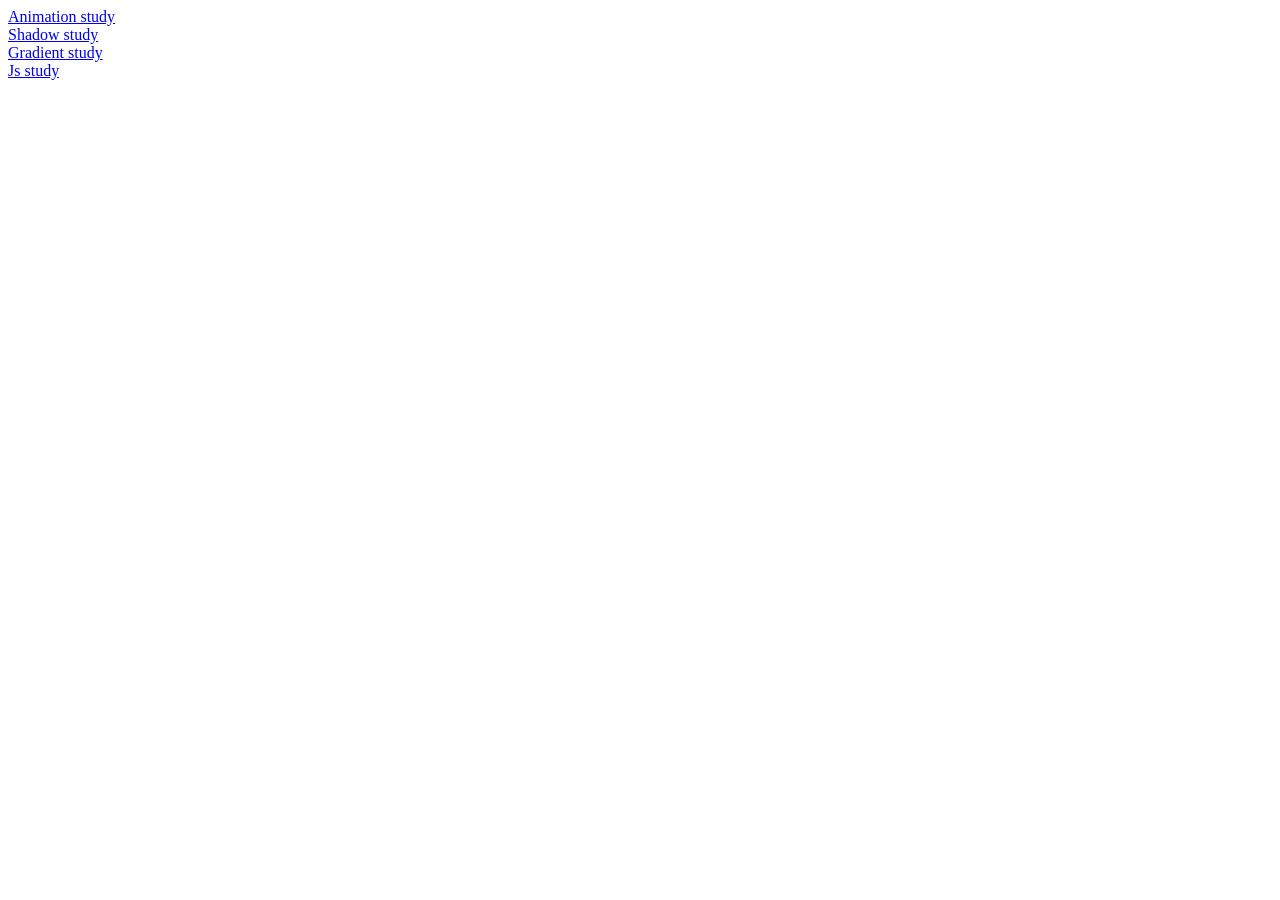
<file: index.html>
<html lang="en">

<head>
    <meta charset="UTF-8">
    <meta name="viewport" content="width=device-width, initial-scale=1.0">
    <link rel="stylesheet" href="./assets/styles/style.css">
    <title>Document</title>
</head>

<body>
    <main>
        <a href="./features/animation-study.html">Animation study</a>
        <a href="./features/shadow-study.html">Shadow study</a>
        <a href="./features/gradient-study.html">Gradient study</a>
        <a href="./features/js-study.html">Js study</a>
    </main>
</body>

</html>
</file>
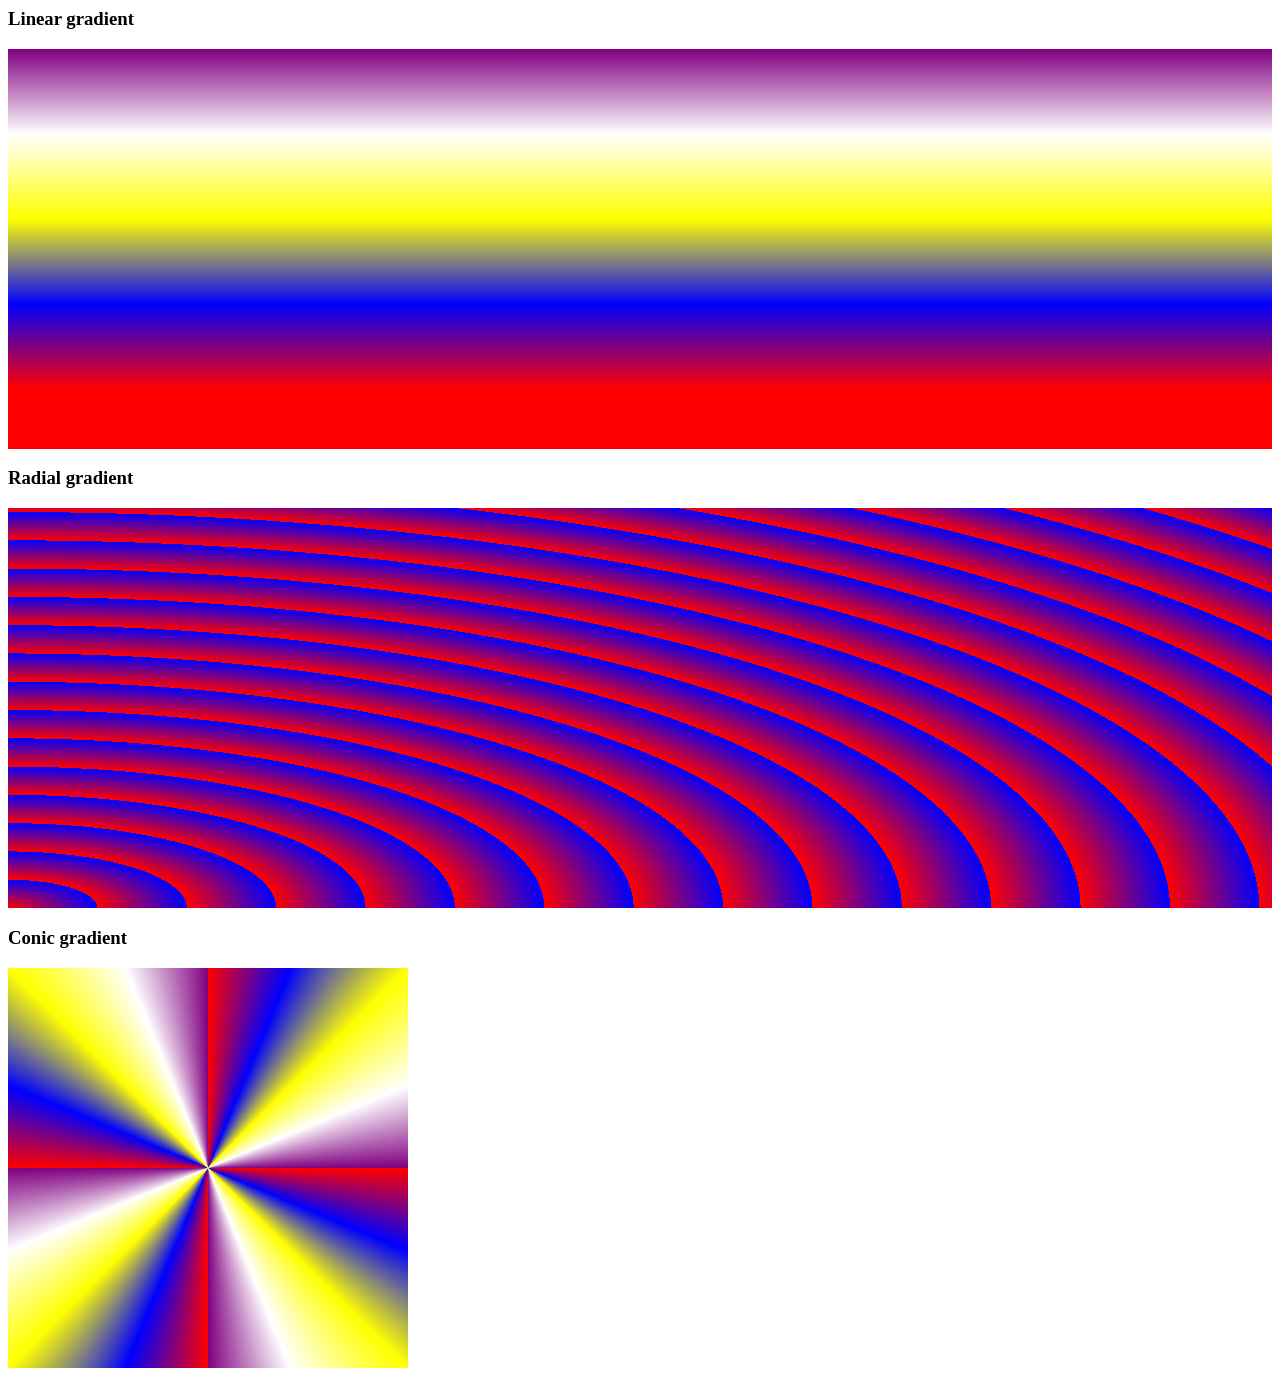
<file: features/gradient-study.html>
<html lang="en">

<head>
    <meta charset="UTF-8">
    <meta name="viewport" content="width=device-width, initial-scale=1.0">
    <link rel="stylesheet" href="../assets/styles/gradient.css">
    <title>Document</title>
</head>

<body>
    <h3>Linear gradient</h3>
    <div id="linear-gradient"></div>
    <h3>Radial gradient</h3>
    <div id="radial-gradient"></div>
    <h3>Conic gradient</h3>
    <div id="conic-gradient"></div>
</body>

</html>
</file>
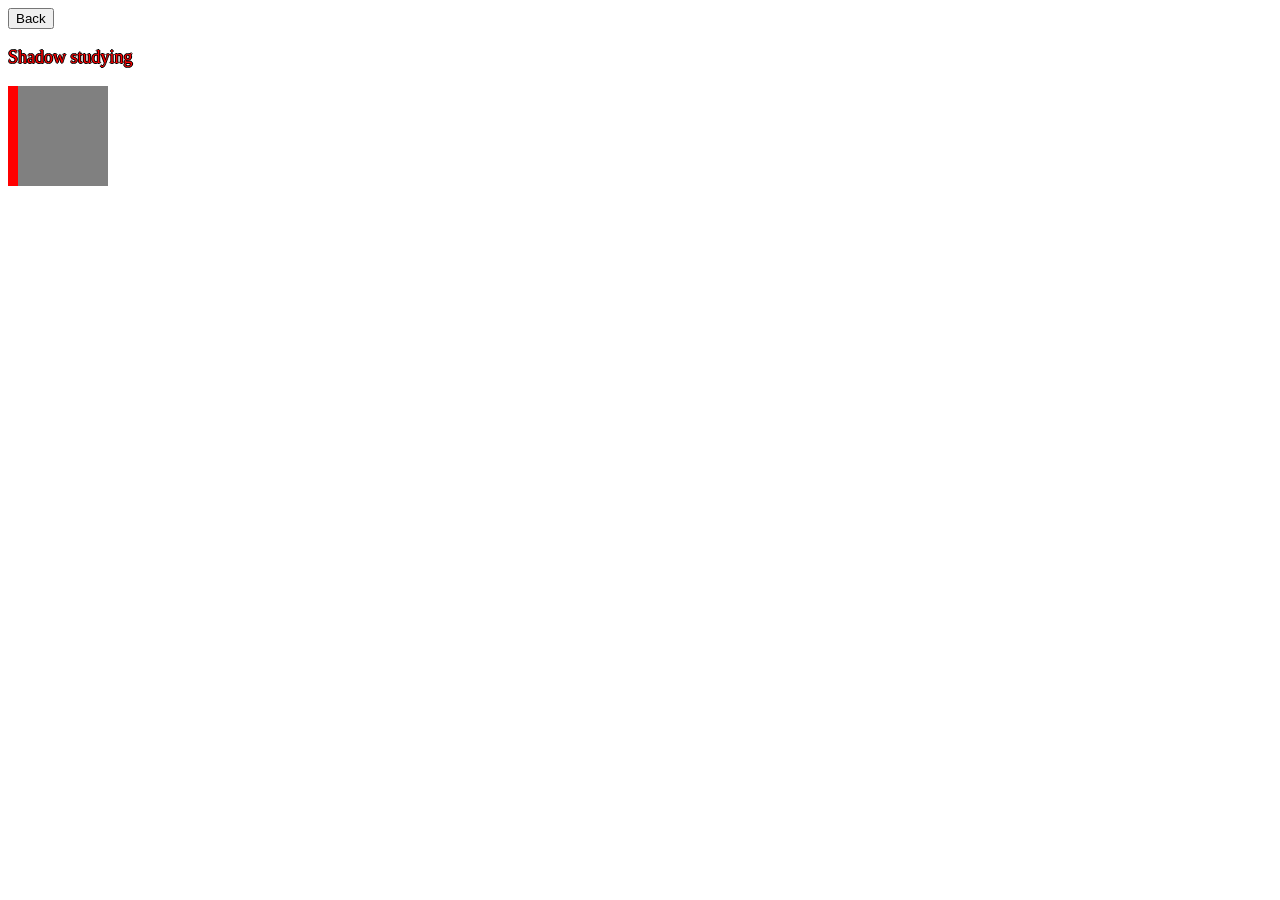
<file: features/shadow-study.html>
<html lang="en">

<head>
    <meta charset="UTF-8">
    <meta name="viewport" content="width=device-width, initial-scale=1.0">
    <link rel="stylesheet" href="../assets/styles/shadow.css">
    <title>Document</title>
</head>

<body>
    <button id="back-btn">Back</button>
    <p id="text-shadow">Shadow studying</p>
    <div id="box-shadow"></div>
</body>
<script src="../assets/js/script.js"></script>
</html>
</file>
<file: assets/styles/style.css>
main {
  display: flex;
  flex-direction: column;
}
</file>
<file: assets/styles/gradient.css>
#linear-gradient {
  height: 400px;
  width: 100%;
  /* background-image: repeating-linear-gradient(50deg, red, blue, yellow, white, purple); */
  /* background-image: linear-gradient(to bottom, red, blue, yellow, white, purple); */
  background-image: linear-gradient(0, red 15%, blue, yellow, white, purple);
}

#radial-gradient {
  height: 400px;
  width: 100%;
  /* background-image: radial-gradient(
    ellipse farthest-side,
    red,
    blue,
    yellow,
    white,
    purple
  ); */
  background-image: repeating-radial-gradient(
    ellipse at bottom left,
    red 10%,
    blue 15%
  );
}

#conic-gradient {
  height: 400px;
  width: 400px;
  /* background-image: conic-gradient(
    at center,
    red 10deg,
    blue,
    yellow,
    white,
    purple
  ); */
  background-image: repeating-conic-gradient(
    at center,
    red,
    blue,
    yellow,
    white,
    purple 90deg
  );
}
</file>
<file: assets/styles/shadow.css>
#text-shadow {
    font-size: 18px;
    color: red;
    text-shadow: -1px 0 black, 0 1px black, 1px 0 black, 0 -1px black;
}

#box-shadow {
    height: 100px;
    width: 100px;
    background-color: gray;
    box-shadow: 10px 0px 0px 0px red inset;
}
</file>
